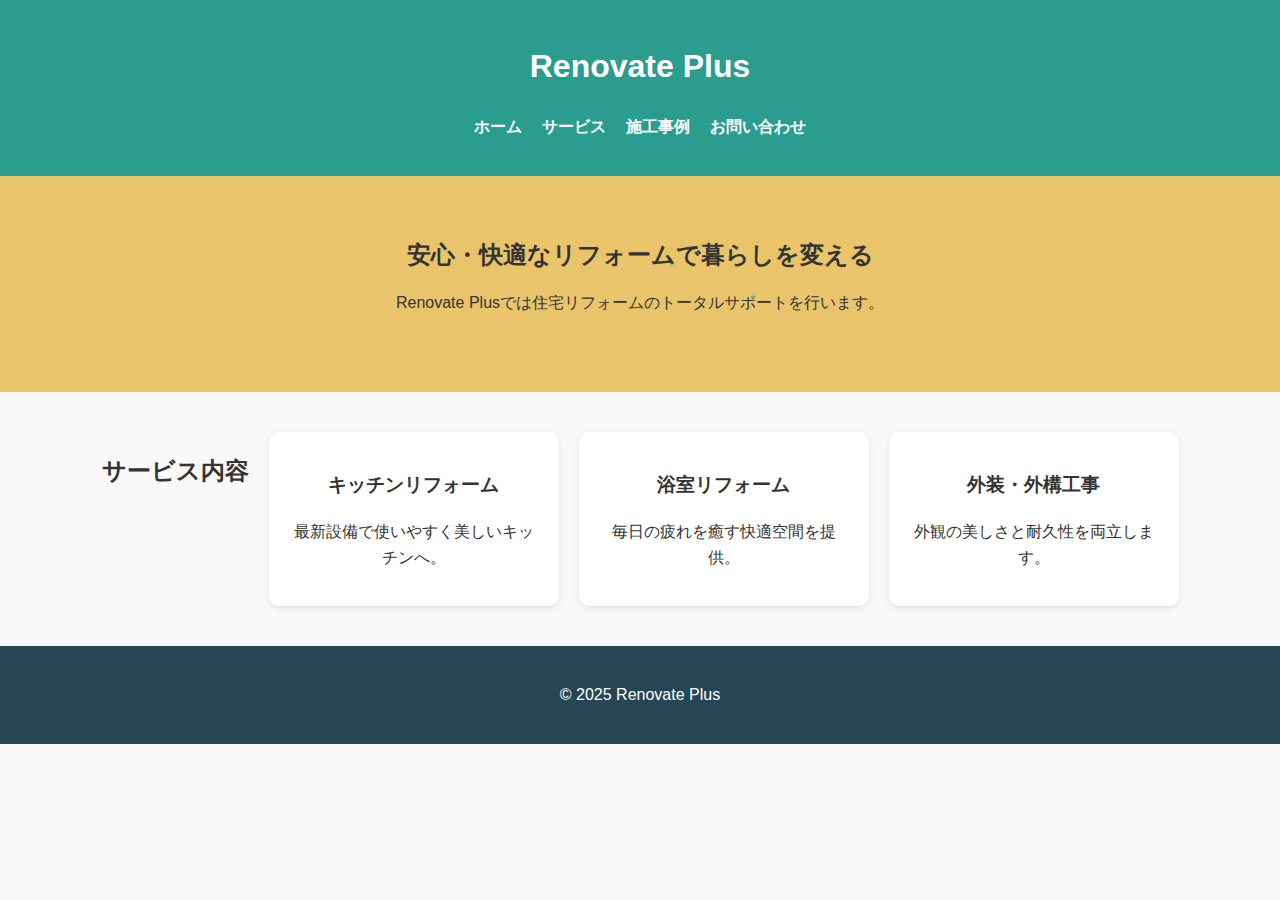
<file: index.html>
<!DOCTYPE html>
<html lang="ja">
<head>
  <meta charset="UTF-8">
  <meta name="viewport" content="width=device-width, initial-scale=1.0">
  <title>Renovate Plus - 住宅リフォーム</title>
  <link rel="stylesheet" href="styles.css">
</head>
<body>
  <!-- ヘッダー -->
  <header>
    <h1>Renovate Plus</h1>
    <nav>
      <ul>
        <li><a href="index.html">ホーム</a></li>
        <li><a href="services.html">サービス</a></li>
        <li><a href="works.html">施工事例</a></li>
        <li><a href="contact.html">お問い合わせ</a></li>
      </ul>
    </nav>
  </header>

  <!-- メインビジュアル -->
  <section class="hero">
    <h2>安心・快適なリフォームで暮らしを変える</h2>
    <p>Renovate Plusでは住宅リフォームのトータルサポートを行います。</p>
  </section>

  <!-- サービス紹介 -->
  <section class="services">
    <h2>サービス内容</h2>
    <div class="card">
      <h3>キッチンリフォーム</h3>
      <p>最新設備で使いやすく美しいキッチンへ。</p>
    </div>
    <div class="card">
      <h3>浴室リフォーム</h3>
      <p>毎日の疲れを癒す快適空間を提供。</p>
    </div>
    <div class="card">
      <h3>外装・外構工事</h3>
      <p>外観の美しさと耐久性を両立します。</p>
    </div>
  </section>

  <!-- フッター -->
  <footer>
    <p>© 2025 Renovate Plus</p>
  </footer>
</body>
</html>
</file>
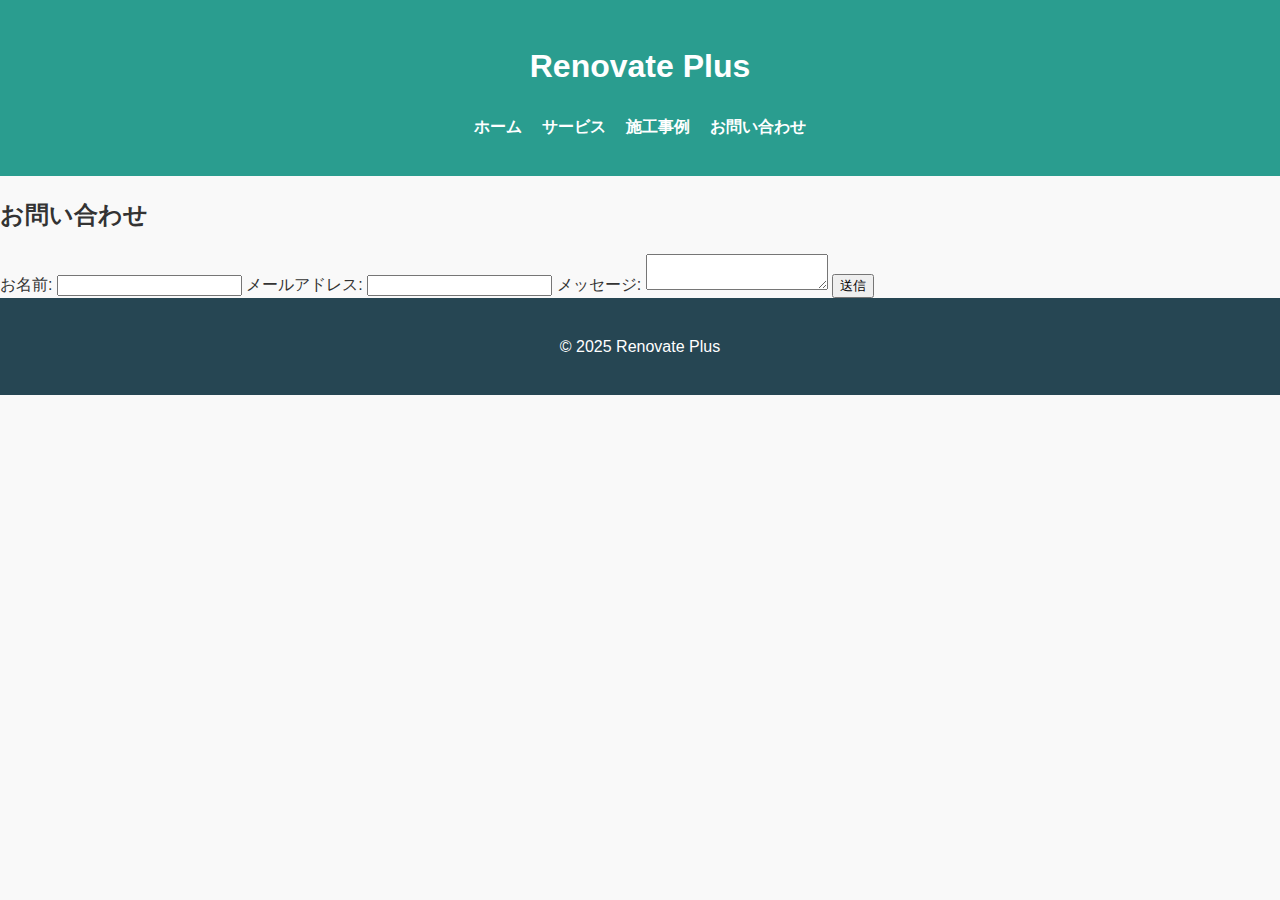
<file: contact.html>
<!DOCTYPE html>
<html lang="ja">
<head>
  <meta charset="UTF-8">
  <meta name="viewport" content="width=device-width, initial-scale=1.0">
  <title>Renovate Plus - お問い合わせ</title>
  <link rel="stylesheet" href="styles.css">
</head>
<body>
  <header>
    <h1>Renovate Plus</h1>
    <nav>
      <ul>
        <li><a href="index.html">ホーム</a></li>
        <li><a href="services.html">サービス</a></li>
        <li><a href="works.html">施工事例</a></li>
        <li><a href="contact.html">お問い合わせ</a></li>
      </ul>
    </nav>
  </header>

  <section class="contact">
    <h2>お問い合わせ</h2>
    <form action="thankyou.html" method="get">   
      <label for="name">お名前:</label>
      <input type="text" id="name" name="name" required>

      <label for="email">メールアドレス:</label>
      <input type="email" id="email" name="email" required>

      <label for="message">メッセージ:</label>
      <textarea id="message" name="message" required></textarea>

      <button type="submit">送信</button>
    </form>
  </section>

  <footer>
    <p>© 2025 Renovate Plus</p>
  </footer>
</body>
</html>
</file>
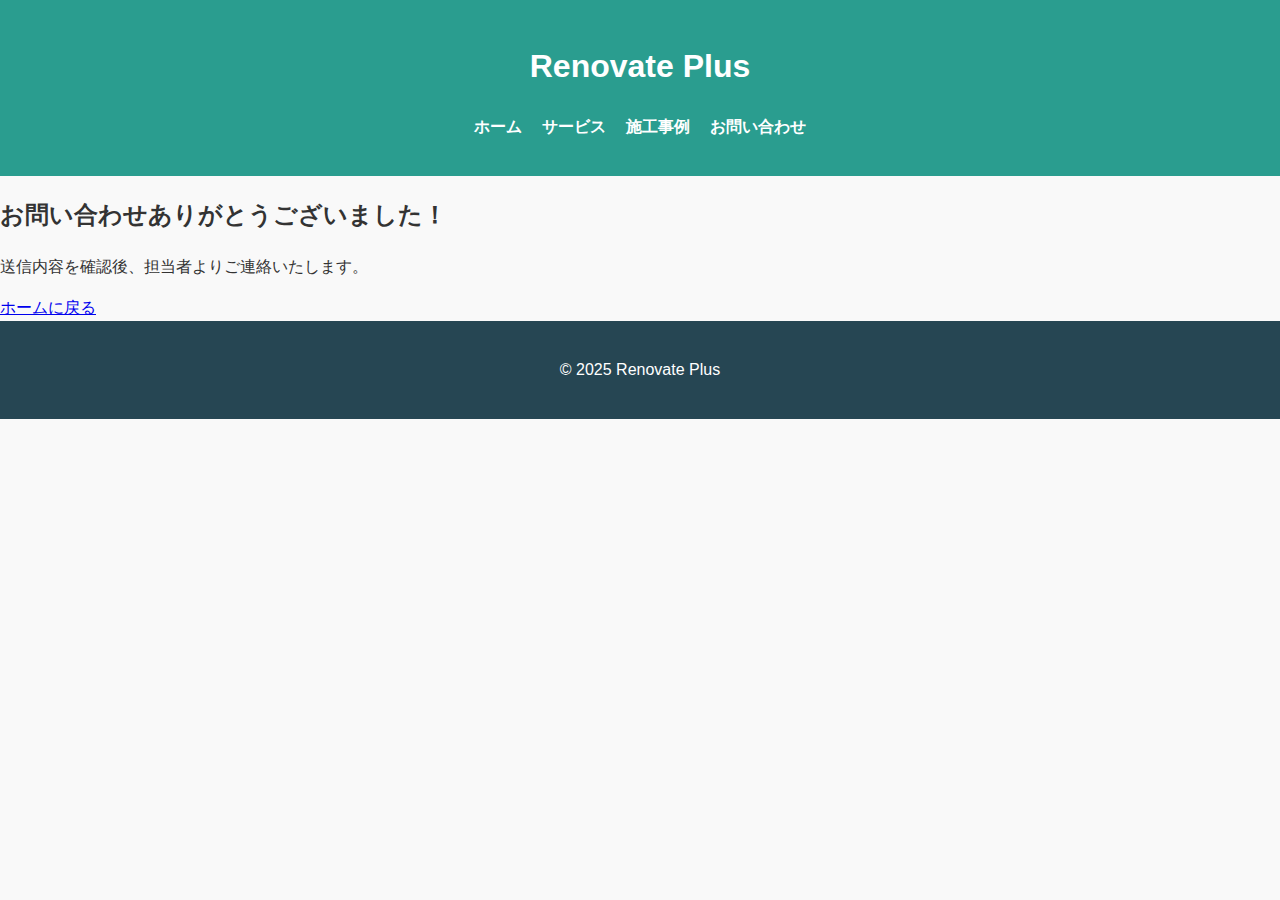
<file: thankyou.html>
<!DOCTYPE html>
<html lang="ja">
<head>
  <link rel="stylesheet" href="styles.css">
  <meta charset="UTF-8">
  <meta name="viewport" content="width=device-width, initial-scale=1.0">
  <title>Renovate Plus - 送信完了</title>
  <link rel="stylesheet" href="styles.css">
</head>
<body>
  <header>
    <h1>Renovate Plus</h1>
    <nav>
      <ul>
        <li><a href="index.html">ホーム</a></li>
        <li><a href="services.html">サービス</a></li>
        <li><a href="works.html">施工事例</a></li>
        <li><a href="contact.html">お問い合わせ</a></li>
      </ul>
    </nav>
  </header>

  <section class="thankyou">
    <h2>お問い合わせありがとうございました！</h2>
    <p>送信内容を確認後、担当者よりご連絡いたします。</p>
    <a href="index.html" class="btn">ホームに戻る</a>
  </section>

  <footer>
    <p>© 2025 Renovate Plus</p>
  </footer>
</body>
</html>
</file>
<file: styles.css>
/* 全体の文字・背景 */
body {
  font-family: Arial, sans-serif;
  line-height: 1.6;
  margin: 0;
  padding: 0;
  background-color: #f9f9f9;
  color: #333;
}

/* ヘッダー */
header {
  background-color: #2a9d8f;
  color: white;
  padding: 20px;
  text-align: center;
}

header nav ul {
  list-style: none;
  padding: 0;
  display: flex;
  justify-content: center;
  gap: 20px;
}

header nav a {
  color: white;
  text-decoration: none;
  font-weight: bold;
}

/* メインビジュアル */
.hero {
  background-color: #e9c46a;
  text-align: center;
  padding: 60px 20px;
}

.hero h2 {
  margin: 0 0 10px 0;
}

/* サービスカード */
.services {
  display: flex;
  justify-content: center;
  gap: 20px;
  padding: 40px 20px;
}

.card {
  background-color: white;
  padding: 20px;
  border-radius: 10px;
  width: 250px;
  box-shadow: 0 2px 6px rgba(0,0,0,0.1);
  text-align: center;
}

/* フッター */
footer {
  background-color: #264653;
  color: white;
  text-align: center;
  padding: 20px;
}
</file>
